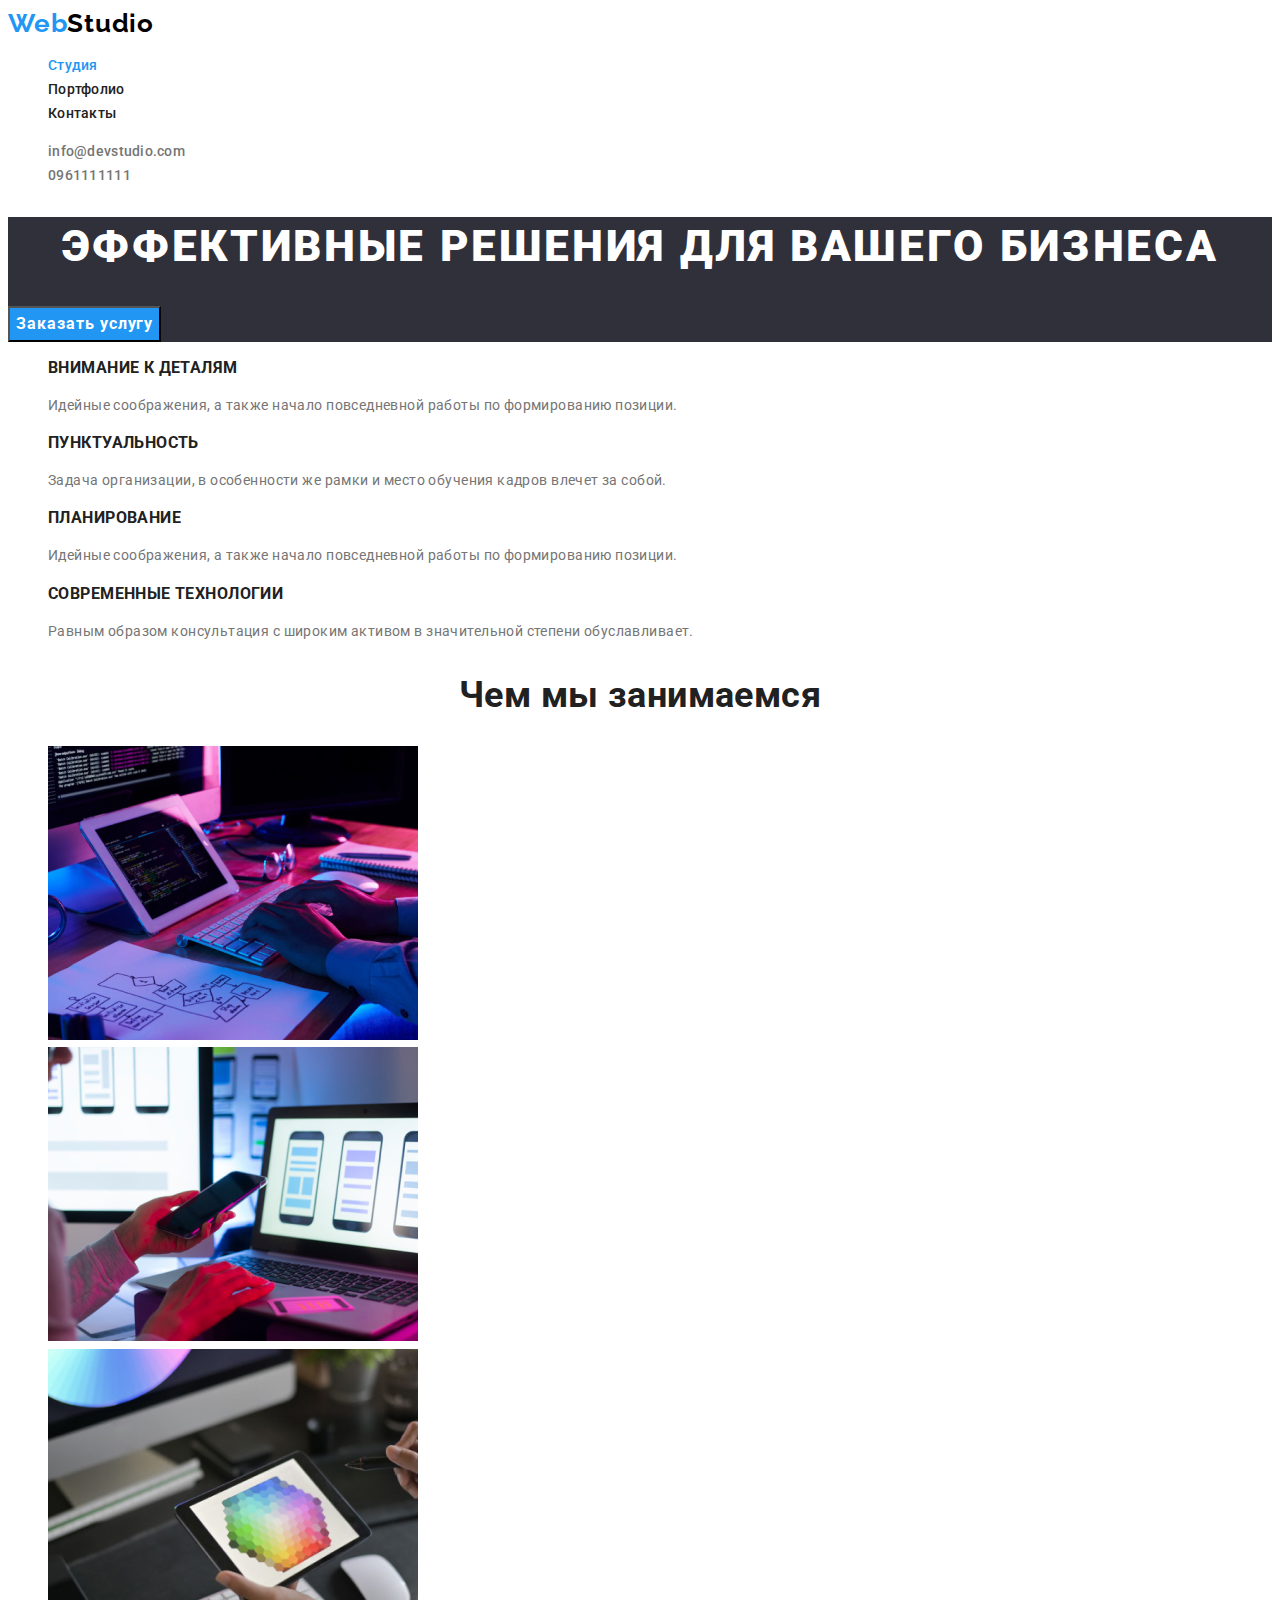
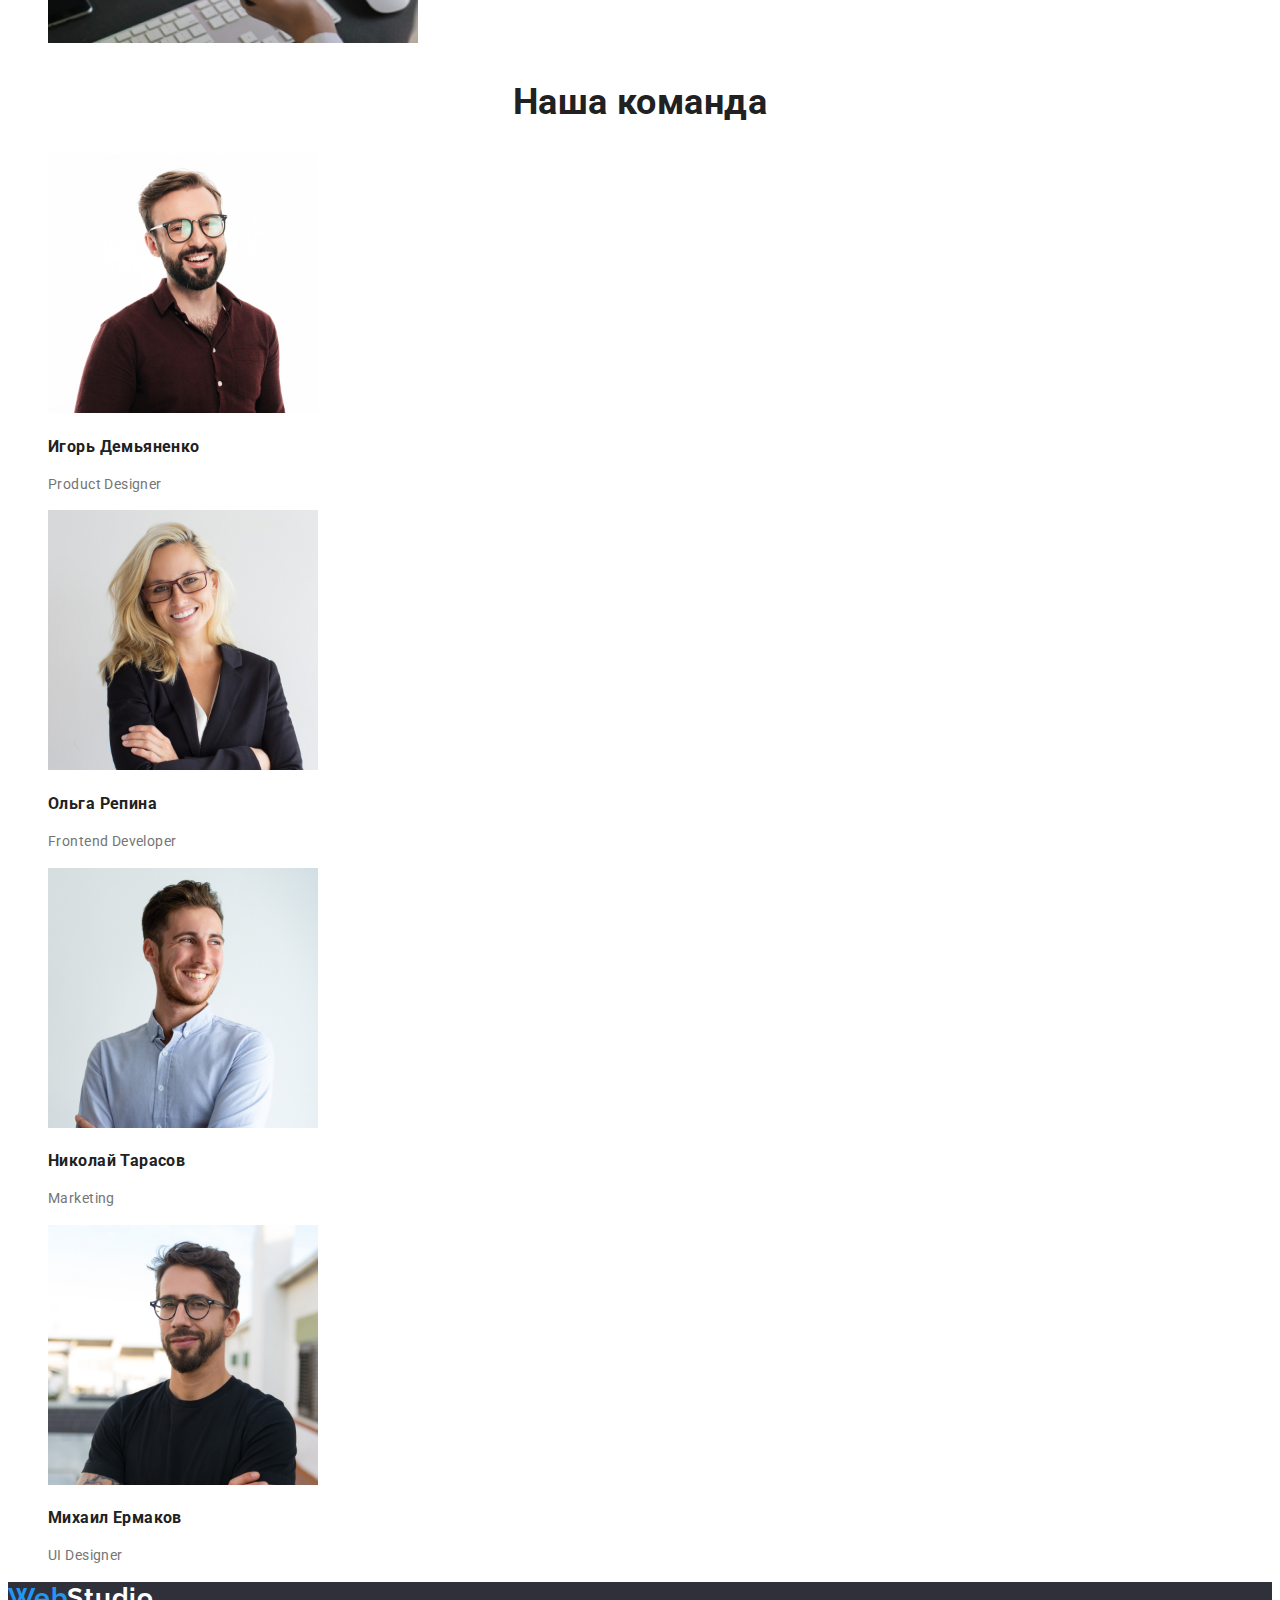
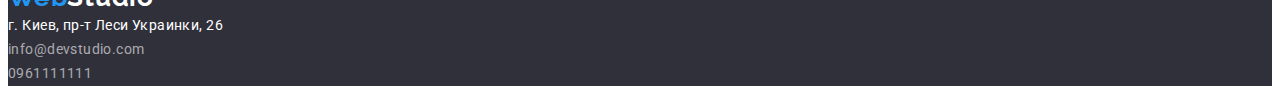
<file: index.html>
<!DOCTYPE html>
<html lang="ru">
<head>
    <meta charset="UTF-8">
    <meta name="viewport" content="width=device-width, initial-scale=1.0">
    <title>WebStudio</title>

    <!--Подключаем шрифты и стили-->
    <link href="https://fonts.googleapis.com/css2?family=Raleway:wght@700&family=Roboto:wght@400;500;700;900&display=swap"
        rel="stylesheet">
    <link rel="stylesheet" href="./css/styles.css">

</head>
<body class="page">

    <!--ШАПКА САЙТА-->
    <header>
     <nav class="site-nav">
         <!--Логотип-->
        <a class="nav-logo" href="./index.html" lang="en"><span class="logo-accent">Web</span>Studio</a>
        <!--Основная навигация-->
        <ul>
            <li> <a class="site-nav-link current" href="./index.html">Студия</a></li>
            <li> <a class="site-nav-link" href="./portfolio.html">Портфолио</a></li>
            <li> <a class="site-nav-link" href="#">Контакты</a></li>
        </ul>
    </nav>
        <!--Связаться-->
        <address>
            <ul>
            <li> <a class="header-contacts" href="mailto:info@devstudio.com">info@devstudio.com</a></li>
            <li> <a class="header-contacts" href="tel:+380961111111">0961111111</a></li>
            </ul>
        </address>
    </header>


     <main>

        <!--ГЕРОЙ-->
    <div class="hero">
     <section>
         <h1 class="hero-title">Эффективные решения для вашего бизнеса</h1>
         <button class="button-order">Заказать услугу</button>
     </section>
    </div>


    <!--Наши принципы-->
     <section class="our-principles">
        <ul>
            <li>
                <h3 class="our-principles-title">Внимание к деталям</h3>
                <p>Идейные соображения, а также начало повседневной работы по формированию позиции.</p>
            </li>
            <li>
                <h3 class="our-principles-title">Пунктуальность</h3>
                <p>Задача организации, в особенности же рамки и место обучения кадров влечет за собой.</p>
            </li>
            <li>
                <h3 class="our-principles-title"> Планирование</h3>
                <p>Идейные соображения, а также начало повседневной работы по формированию позиции.</p>
            </li>
            <li>
                <h3 class="our-principles-title">Современные технологии</h3>
                <p>Равным образом консультация с широким активом в значительной степени обуславливает.</p>
            </li>
        </ul>
     </section>


     <!--Чем мы занимаемся--> 
     <section class="what-we-do">
        <h2>Чем мы занимаемся</h2>
         <ul>
             <li><a class="what-we-do-link" href="#"> <img src="./images/what-we-do/what-we-do-1.jpg" alt="Разработка сайтов" width="370" height="294"></a></li>
             <li><a class="what-we-do-link" href="#"> <img src="./images/what-we-do/what-we-do-2.jpg" alt="Разработка мобильных приложений" width="370" height="294"></a></li>
             <li><a class="what-we-do-link" href="#"> <img src="./images/what-we-do/what-we-do-3.jpg" alt="Веб-дизайн" width="370" height="294"></a></li>
        </ul>
     </section>


     <!--Наша команда-->
     <section>
         <h2>Наша команда</h2>
         <ul class="our-team">
             <li>
                <img src="images/our-team/team-1.jpg" alt="Продакт-дизайнер Игорь Демьяненко" width="270" height="260">
                <h3>Игорь Демьяненко</h3>
                <p lang="en">Product Designer</p>
            </li> 
             <li>
                 <img src="images/our-team/team-2.jpg" alt="Фронтенд-разработчик Ольга Репина" width="270" height="260">
                 <h3>Ольга Репина</h3>
                 <p lang="en">Frontend Developer</p>
             </li>
             <li>
                 <img src="images/our-team/team-3.jpg" alt="Маркетолог Николай Тарасов" width="270" height="260">
                 <h3>Николай Тарасов</h3>
                 <p lang="en">Marketing</p>
             </li>
             <li>
                 <img src="images/our-team/team-4.jpg" alt="Дизайнер Михаил Ермаков" width="270" height="260">
                 <h3>Михаил Ермаков</h3>
                 <p lang="en">UI Designer</p>
             </li>
        </ul>
     </section>
    </main>


    <!--ФУТЕР-->
     <footer class="footer">
         <a class="footer-logo" href="./index.html" lang="en"><span class="logo-accent" >Web</span>Studio</a>
         <address>
            <a class="footer-address" href="https://goo.gl/maps/t9NQWVEybPjoNvw3A" target="blank">г. Киев, пр-т Леси Украинки, 26</a>
         </address>
         <a class="footer-contacts" href="mailto:info@devstudio.com">info@devstudio.com</a><br>
         <a class="footer-contacts" href="tel:+380961111111">0961111111</a>
     </footer>
</body>
</html>
</file>
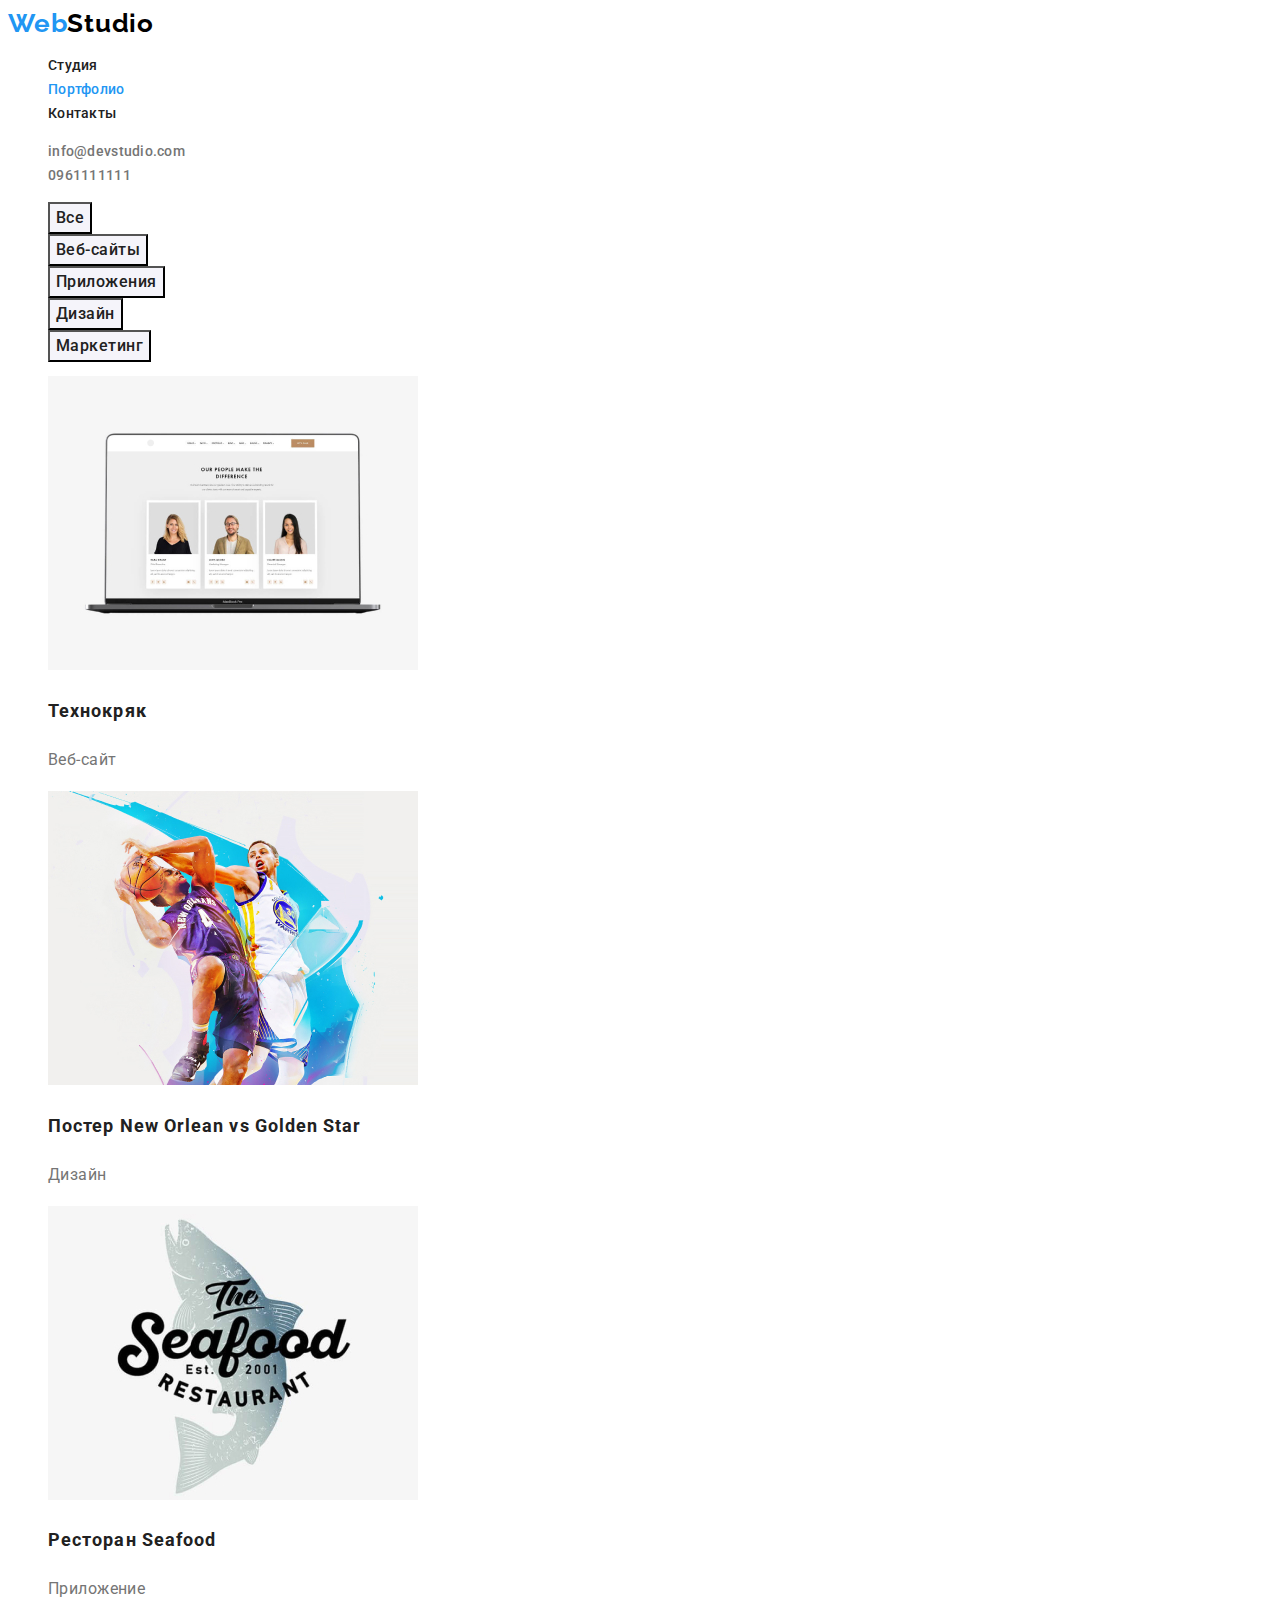
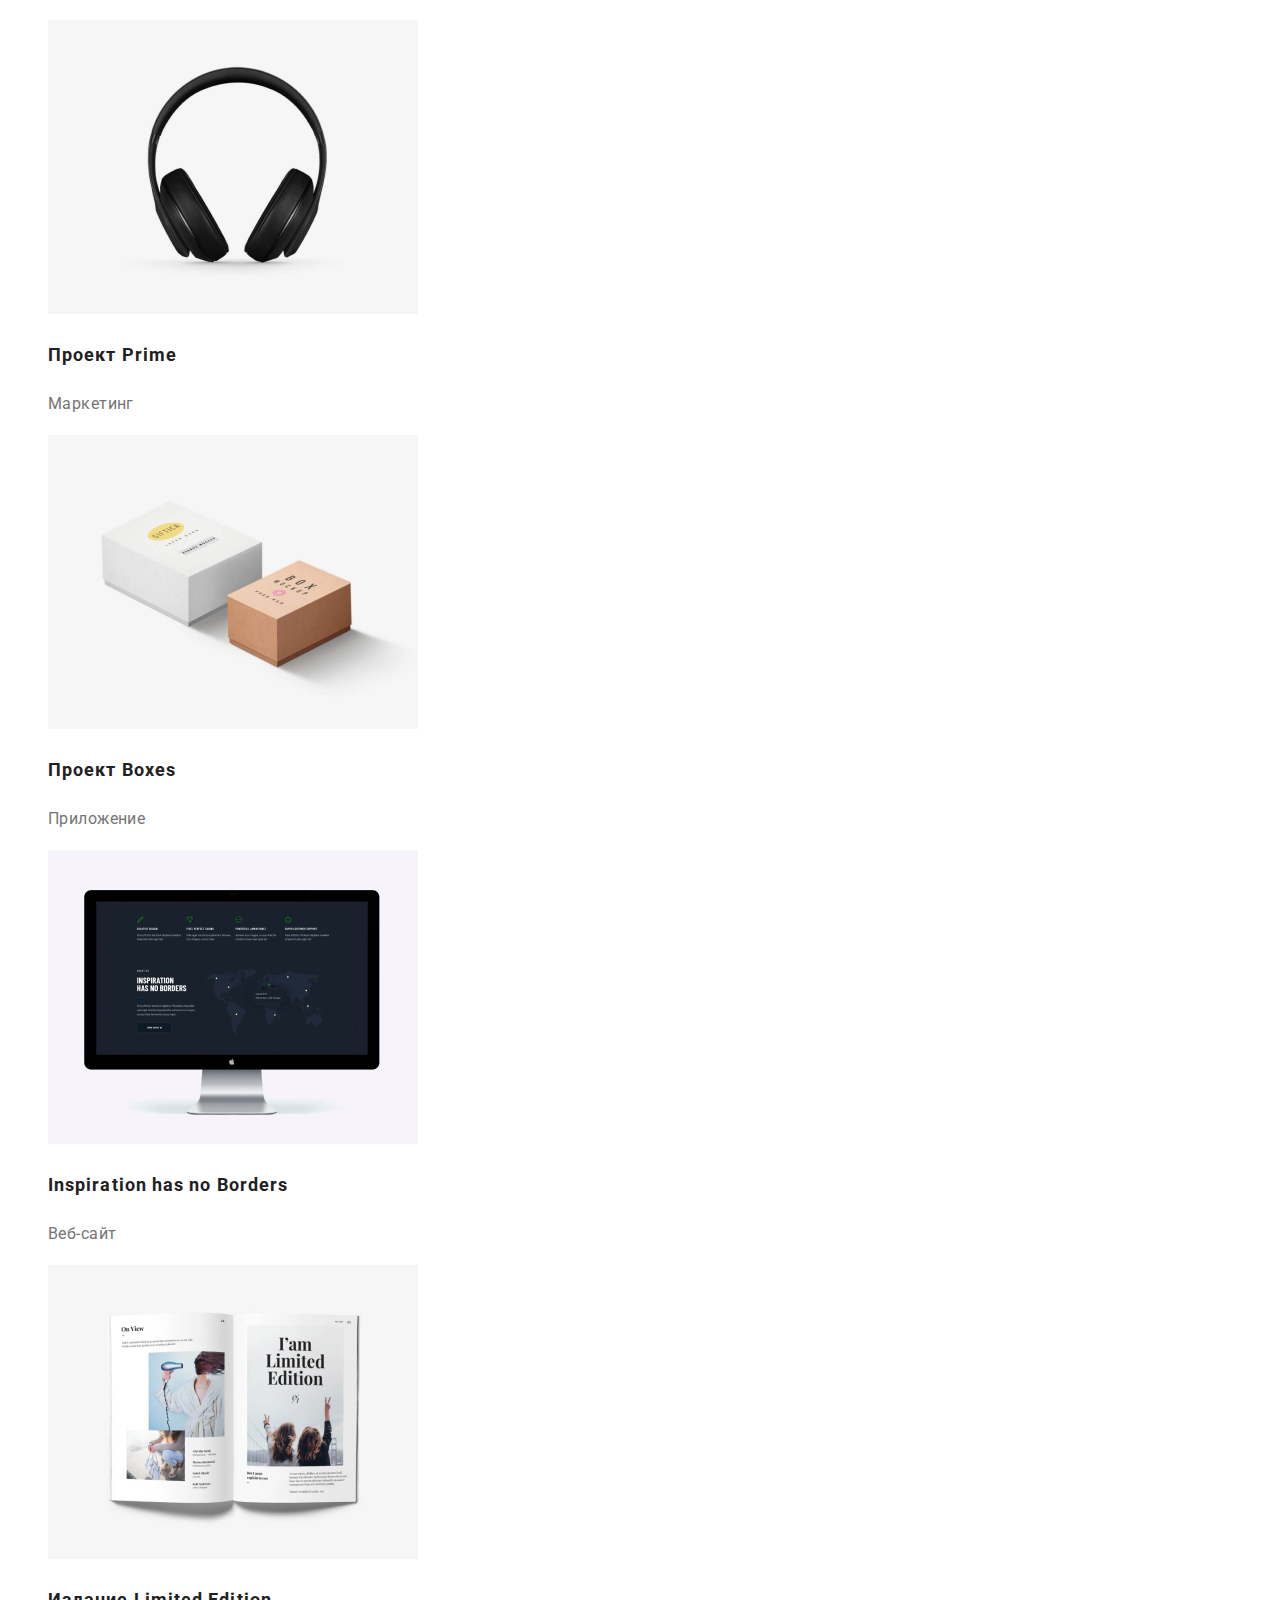
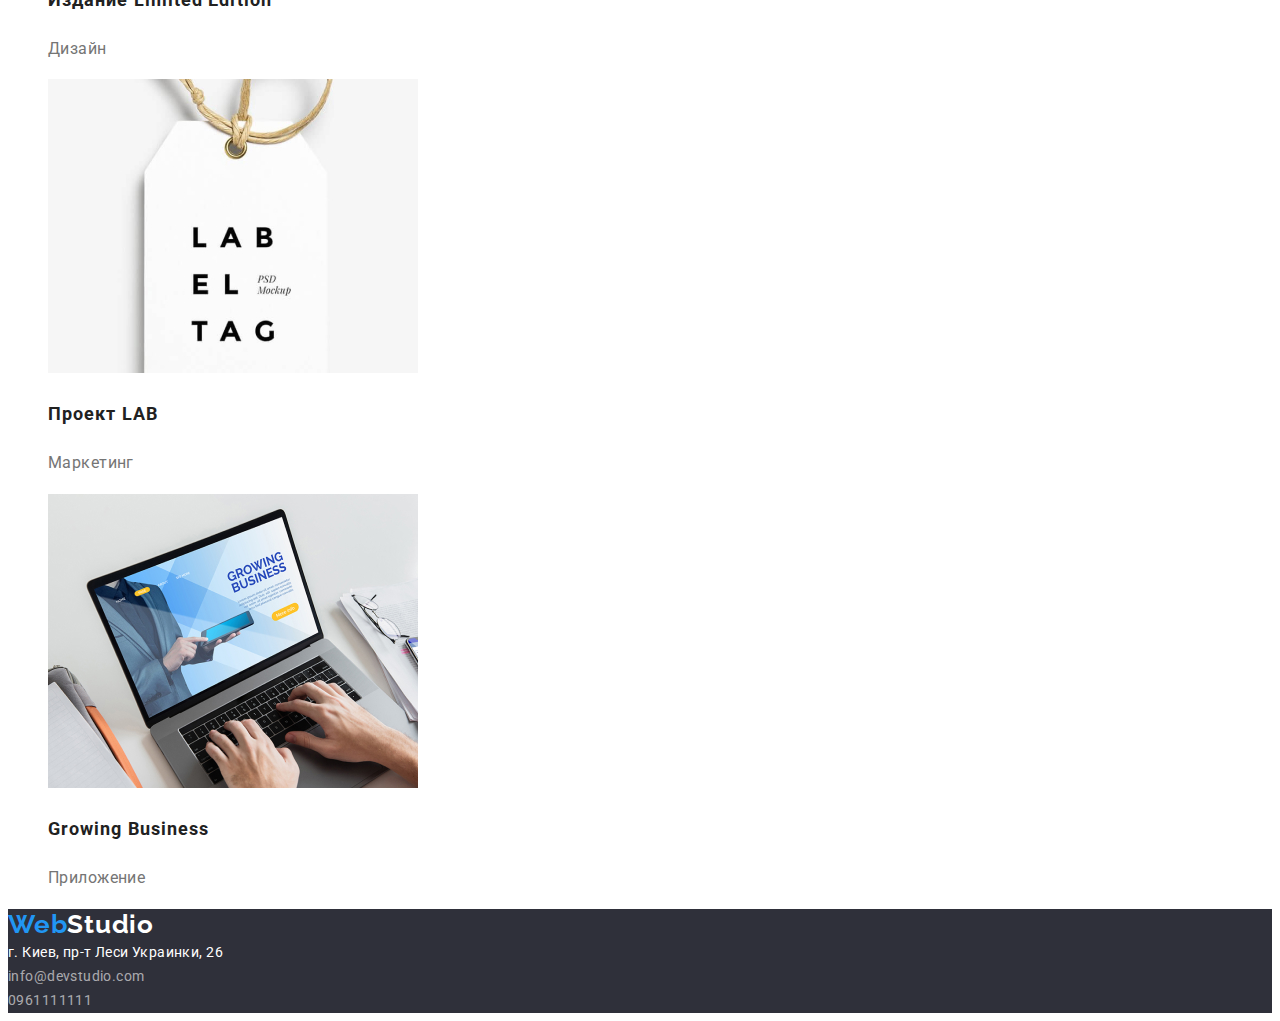
<file: portfolio.html>
<!DOCTYPE html>
<html lang="ru">
<head>
    <meta charset="UTF-8">
    <meta name="viewport" content="width=device-width, initial-scale=1.0">
    <title>WebStudio</title>

    <!--Подключаем шрифты и стили-->
    <link href="https://fonts.googleapis.com/css2?family=Raleway:wght@700&family=Roboto:wght@400;500;700;900&display=swap"
        rel="stylesheet">
    <link rel="stylesheet" href="./css/styles.css">

</head>

<body class="page">

    <!--ШАПКА САЙТА-->
    <header>
        <nav class="site-nav">
            <!--Логотип-->
            <a class="nav-logo" href="./index.html" lang="en"><span class="logo-accent">Web</span>Studio</a>
            <!--Основная навигация-->
            <ul>
                <li> <a class="site-nav-link" href="./index.html">Студия</a></li>
                <li> <a class="site-nav-link current" href="./portfolio.html">Портфолио</a></li>
                <li> <a class="site-nav-link" href="#">Контакты</a></li>
            </ul>
        </nav>
        <!--Связаться-->
        <address>
            <ul>
                <li> <a class="header-contacts" href="mailto:info@devstudio.com">info@devstudio.com</a></li>
                <li> <a class="header-contacts" href="tel:+380961111111">0961111111</a></li>
            </ul>
        </address>
    </header>


<main>

    <!--Портфолио-->

    <section>
         <!--<h1>Наше портфолио</h1> -->
         <ul>
             <li><button class="button-portfolio">Все</button></li>
             <li><button class="button-portfolio">Веб-сайты</button></li>
             <li><button class="button-portfolio">Приложения</button></li>
             <li><button class="button-portfolio">Дизайн</button></li>
             <li><button class="button-portfolio">Маркетинг</button></li>
         </ul>
   

    <!--Карточки НАШИ РАБОТЫ-->
  
         <ul>
             <li>
                 <a class="portfolio-link" href="#">
                     <img src="./images/our-works/img1.jpg" alt="Скрин сайта Технокряк" width="370" height="294">
                     <h2 class="portfolio-link-title">Технокряк</h2>
                     <p class="portfolio-link-item">Веб-сайт</p>
                 </a>
             </li>
             <li>
                 <a class="portfolio-link" href="#">
                     <img src="./images/our-works/img2.jpg" alt="Постер New Orlean vs Golden Star" width="370" height="294">
                     <h2 class="portfolio-link-title">Постер New Orlean vs Golden Star</h2>
                     <p class="portfolio-link-item">Дизайн</p>
                 </a>
             </li>
             <li>
                 <a class="portfolio-link" href="#">
                     <img src="./images/our-works/img3.jpg" alt="Логотип ресторана Seafood " width="370" height="294">
                     <h2 class="portfolio-link-title">Ресторан Seafood</h2>
                     <p class="portfolio-link-item">Приложение</p>
                 </a>
             </li>
             <li>
                 <a class="portfolio-link" href="#">
                     <img src="./images/our-works/img4.jpg" alt="Логотип Prime" width="370" height="294">
                     <h2 class="portfolio-link-title">Проект Prime</h2>
                     <p class="portfolio-link-item">Маркетинг</p>
                 </a>
             </li>
             <li>
                 <a class="portfolio-link" href="#">
                     <img src="./images/our-works/img5.jpg" alt="Коробки от Boxes" width="370" height="294">
                     <h2 class="portfolio-link-title">Проект Boxes</h2>
                     <p class="portfolio-link-item">Приложение</p>
                 </a>
             </li>
             <li>
                 <a class="portfolio-link" href="#">
                     <img src="./images/our-works/img6.jpg" alt="Скрин сайта Inspiration has no Borders" width="370" height="294">
                     <h2 class="portfolio-link-title">Inspiration has no Borders</h2>
                     <p class="portfolio-link-item">Веб-сайт</p>
                 </a>
             </li>
             <li>
                 <a class="portfolio-link" href="#">
                     <img src="./images/our-works/img7.jpg" alt="Разворот журнала Limited Edition" width="370" height="294">
                     <h2 class="portfolio-link-title">Издание Limited Edition</h2>
                     <p class="portfolio-link-item">Дизайн</p>
                 </a>
             </li>
             <li>
                 <a class="portfolio-link" href="#">
                     <img src="./images/our-works/img8.jpg" alt="Логотип LAB" width="370" height="294">
                     <h2 class="portfolio-link-title">Проект LAB</h2>
                     <p class="portfolio-link-item">Маркетинг</p>
                 </a>
             </li>
             <li>
                 <a class="portfolio-link" href="#">
                     <img src="./images/our-works/img9.jpg" alt="Скрин прилодения Growing Business" width="370" height="294">
                     <h2 class="portfolio-link-title">Growing Business</h2>
                     <p class="portfolio-link-item">Приложение</p>
                 </a>
             </li>
         </ul>

     </section>
 </main>

<!--ФУТЕР-->
    <footer class="footer">
        <a class="footer-logo" href="./index.html" lang="en"><span class="logo-accent">Web</span>Studio</a>
        <address>
            <a class="footer-address" href="https://goo.gl/maps/t9NQWVEybPjoNvw3A" target="blank">г. Киев, пр-т Леси
                Украинки, 26</a>
        </address>
        <a class="footer-contacts" href="mailto:info@devstudio.com">info@devstudio.com</a><br>
        <a class="footer-contacts" href="tel:+380961111111">0961111111</a>
    </footer>
    </body>
    
    </html>
</file>
<file: css/styles.css>
/* цвет основного текста #757575 */
/* вторичный цвет текста  #212121 */
/* цвет текста акцент #2196F3 */

/* цвет текста лого основной #000000 */
/* цвет текста лого акцент #2196F3 */

/* основной белый #FFFFFF  */
/* вторичный цвет фона #F5F4FA */
/* фон акцент #2F303A */

/*========ОСНОВНЫЕ=========*/

:root {
  --primary-text-color: #757575;
  --title-text-color: #212121;
  --accent-text-color: #2196f3;

  --logo-black-color: #000000;

  --main-white: #ffffff;
  --sub-background: #f5f4fa;
  --accent-background: #2f303a;
}

ul {
  list-style: none;
}

a {
  text-decoration: none;
}

.page {
  background-color: var(--main-white);
  color: var(--primary-text-color);
  font-family: Roboto, sans-serif;
  font-style: normal;
  font-weight: 400;
  font-size: 14px;
  line-height: 1.71;
  letter-spacing: 0.03em;
}

h2 {
  color: var(--title-text-color);
  font-weight: 700;
  font-size: 36px;
  line-height: 1.17;
  text-align: center;
}

h3 {
  color: var(--title-text-color);
  line-height: 1.14;
}

.our-principles-title {
  text-transform: uppercase;
}

/*СТРАНИЦА "СТУДИЯ"

===========ХЕДЕР=============*/

.nav-logo {
  color: var(--logo-black-color);
  font-family: Raleway, sans-serif;
  font-weight: 700;
  font-size: 26px;
  line-height: 1.19;
  letter-spacing: 0.03em;
}

.nav-logo .logo-accent {
  color: var(--accent-text-color);
}

.site-nav-link {
  color: var(--title-text-color);
  font-family: Roboto, sans-serif;
  font-weight: 500;
  font-size: 14px;
  line-height: 1.14;
  letter-spacing: 0.02em;
}

.header-contacts,
.current {
  color: var(--primary-text-color);
  font-family: Roboto, sans-serif;
  font-style: normal;
  font-weight: 500;
  font-size: 14px;
  line-height: 1.14;
  letter-spacing: 0.02em;
}

.site-nav-link:hover,
.site-nav-link:focus,
.header-contacts:hover,
.header-contacts:focus {
  color: var(--accent-text-color);
}

.current {
  color: var(--accent-text-color);
}

/*=======ГЕРОЙ======*/
.hero {
  background-color: var(--accent-background);
} /*временно для белого шрифта*/

.hero-title {
  color: var(--main-white);
  font-weight: 900;
  font-size: 44px;
  line-height: 1.36;
  text-align: center;
  letter-spacing: 0.06em;
  text-transform: uppercase;
}

.button-order {
  background-color: var(--accent-text-color);
  color: var(--main-white);
  font-family: Roboto, sans-serif;
  font-style: normal;
  font-weight: 700;
  font-size: 16px;
  line-height: 1.87;
  display: flex;
  letter-spacing: 0.06em;
}

.button-order:hover,
.button-order:focus {
  color: orange;
  background-color: var(--accent-text-color);
}

/*========НАШИ ПРИНЦИПЫ=========
inherited from .page and .h3  */

/*========Чем мы занимаемся======*/
.what-we-do-link:hover,
.what-we-do-link:focus {
  color: var(--accent-text-color);
}

/*=========НАША КОМАНДА===========
inherited from .page and .h3  */

/*=========ФУТЕР===========*/
.footer {
  background-color: var(--accent-background);
} /*временно для белого шрифта*/

.footer-logo {
  color: var(--main-white);
  font-family: Raleway, sans-serif;
  font-weight: 700;
  font-size: 26px;
  line-height: 1.19;
  letter-spacing: 0.03em;
}

.footer-logo .logo-accent {
  color: var(--accent-text-color);
}

.footer-address {
  color: var(--main-white);
  font-family: Roboto;
  font-style: normal;
  font-weight: 400;
  font-size: 14px;
  line-height: 1.71;
  letter-spacing: 0.03em;
}

.footer-contacts {
  font-family: Roboto, sans-serif;
  font-style: normal;
  font-weight: 400;
  font-size: 14px;
  line-height: 1.71;
  letter-spacing: 0.03em;
  color: rgba(255, 255, 255, 0.6);
}

/*СТРАНИЦА "ПОРТФОЛИО"

========ПОРТФОЛИО-НАВИГАЦИЯ============*/

.button-portfolio {
  color: var(--title-text-color);
  background-color: #f5f4fa;
  font-family: Roboto, sans-serif;
  font-style: normal;
  font-weight: 500;
  font-size: 16px;
  line-height: 1.63;
  text-align: center;
  letter-spacing: 0.03em;
}

/*========ПОРТФОЛИО-РАБОТЫ============*/

.portfolio-link-title {
  /*inherited from .h2, but*/
  font-weight: 700;
  font-size: 18px;
  line-height: 2;
  letter-spacing: 0.06em;
  text-align: left;
}

.portfolio-link-item {
  /*inherited from .page, but*/
  color: var(--primary-text-color);
  font-size: 16px;
  line-height: 1.87;
}

.portfolio-link:hover,
.portfolio-link:focus {
  color: var(--accent-text-color);
}
</file>
